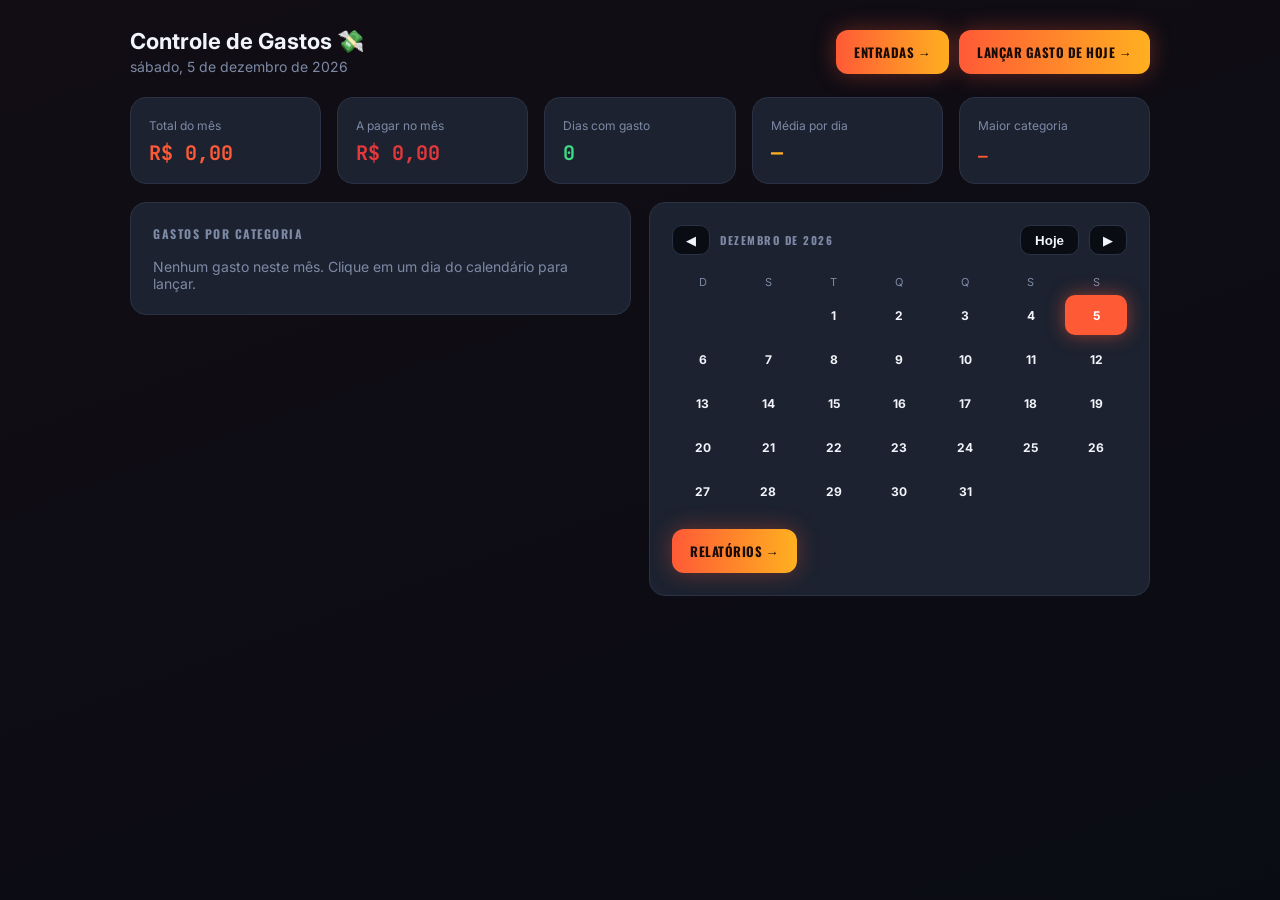
<file: beckend/src/main/resources/static/index.html>
<!DOCTYPE html>
<html lang="pt-BR">
<head>
<meta charset="utf-8">
<meta name="viewport" content="width=device-width,initial-scale=1">
<title>Controle de Gastos</title>
<link href="https://fonts.googleapis.com/css2?family=Inter:wght@400;600;700&family=JetBrains+Mono:wght@500;700&family=Oswald:wght@500;700&display=swap" rel="stylesheet">
<link rel="stylesheet" href="style.css">
</head>
<body>
<main class="wrap">
  <header>
    <div><h1>Controle de Gastos 💸</h1><p id="hoje"></p></div>
    <div class="actions">
      <a class="cta" href="entradas.html">ENTRADAS →</a>
      <button class="cta" id="btnHoje">LANÇAR GASTO DE HOJE →</button>
    </div>
  </header>

  <section class="stats five">
    <div class="stat"><span>Total do mês</span><b id="sTotal" class="fire">R$ 0,00</b></div>
    <div class="stat"><span>A pagar no mês</span><b id="sPend" class="red">R$ 0,00</b></div>
    <div class="stat"><span>Dias com gasto</span><b id="sDias" class="done">0</b></div>
    <div class="stat"><span>Média por dia</span><b id="sMedia" class="gold">—</b></div>
    <div class="stat"><span>Maior categoria</span><b id="sTop" class="fire small">—</b></div>
  </section>

  <section class="grid">
    <div class="card">
      <h2>Gastos por categoria</h2>
      <div id="cats"></div>
    </div>
    <div class="card">
      <div class="calhead">
        <button class="nav" id="prev">◀</button>
        <span id="mes"></span>
        <button class="nav txt" id="btnMes">Hoje</button>
        <button class="nav" id="next">▶</button>
      </div>
      <div class="dow"><i>D</i><i>S</i><i>T</i><i>Q</i><i>Q</i><i>S</i><i>S</i></div>
      <div class="days" id="cal"></div>
      <a class="cta rel-btn" href="relatorios.html">RELATÓRIOS →</a>
    </div>
  </section>
</main>

<div class="modal" id="modal" hidden>
  <div class="box">
    <div class="mhead"><h3 id="mTitulo"></h3><button class="nav" id="fechar">✕</button></div>
    <form id="form" autocomplete="off">
      <label>Categoria
        <input id="fCat" list="catList" placeholder="Ex.: Alimentação" required>
        <datalist id="catList"></datalist>
      </label>
      <div class="two">
        <label><span id="lblVal">Valor (R$)</span>
          <input id="fVal" inputmode="decimal" placeholder="0,00" required>
        </label>
        <label>Parcelas
          <input id="fParc" type="number" min="1" max="60" value="1">
        </label>
      </div>
      <p id="fPrev" class="prev"></p>
      <label class="pendrow"><input type="checkbox" id="fPend"> Dívida a pagar (marco quando pagar)</label>
      <button class="cta" type="submit">ADICIONAR</button>
    </form>
    <div id="lista"></div>
  </div>
</div>
<script src="gastos.js"></script>
</body>
</html>
</file>
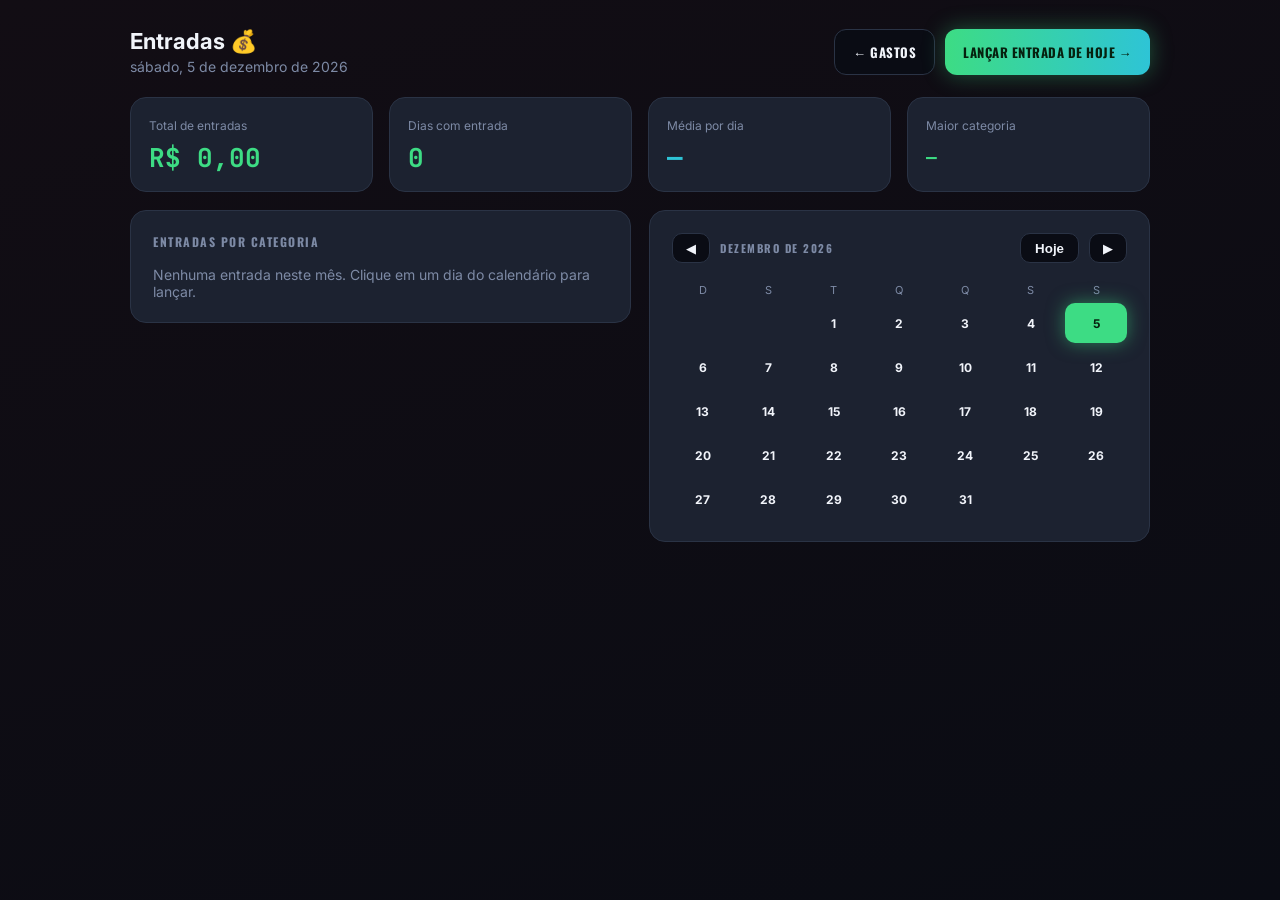
<file: beckend/src/main/resources/static/entradas.html>
<!DOCTYPE html>
<html lang="pt-BR">
<head>
<meta charset="utf-8">
<meta name="viewport" content="width=device-width,initial-scale=1">
<title>Entradas</title>
<link href="https://fonts.googleapis.com/css2?family=Inter:wght@400;600;700&family=JetBrains+Mono:wght@500;700&family=Oswald:wght@500;700&display=swap" rel="stylesheet">
<link rel="stylesheet" href="style.css">
</head>
<body class="entradas">
<main class="wrap">
  <header>
    <div><h1>Entradas 💰</h1><p id="hoje"></p></div>
    <div class="actions">
      <a class="cta ghost" href="index.html">← GASTOS</a>
      <button class="cta" id="btnHoje">LANÇAR ENTRADA DE HOJE →</button>
    </div>
  </header>

  <section class="stats">
    <div class="stat"><span>Total de entradas</span><b id="sTotal" class="fire">R$ 0,00</b></div>
    <div class="stat"><span>Dias com entrada</span><b id="sDias" class="done">0</b></div>
    <div class="stat"><span>Média por dia</span><b id="sMedia" class="gold">—</b></div>
    <div class="stat"><span>Maior categoria</span><b id="sTop" class="fire small">—</b></div>
  </section>

  <section class="grid">
    <div class="card">
      <h2>Entradas por categoria</h2>
      <div id="cats"></div>
    </div>
    <div class="card">
      <div class="calhead">
        <button class="nav" id="prev">◀</button>
        <span id="mes"></span>
        <button class="nav txt" id="btnMes">Hoje</button>
        <button class="nav" id="next">▶</button>
      </div>
      <div class="dow"><i>D</i><i>S</i><i>T</i><i>Q</i><i>Q</i><i>S</i><i>S</i></div>
      <div class="days" id="cal"></div>
    </div>
  </section>
</main>

<div class="modal" id="modal" hidden>
  <div class="box">
    <div class="mhead"><h3 id="mTitulo"></h3><button class="nav" id="fechar">✕</button></div>
    <form id="form" autocomplete="off">
      <label>Categoria
        <input id="fCat" list="catList" placeholder="Ex.: Salário" required>
        <datalist id="catList"></datalist>
      </label>
      <label>Valor (R$)
        <input id="fVal" inputmode="decimal" placeholder="0,00" required>
      </label>
      <button class="cta" type="submit">ADICIONAR</button>
    </form>
    <div id="lista"></div>
  </div>
</div>
<script src="entradas.js"></script>
</body>
</html>
</file>
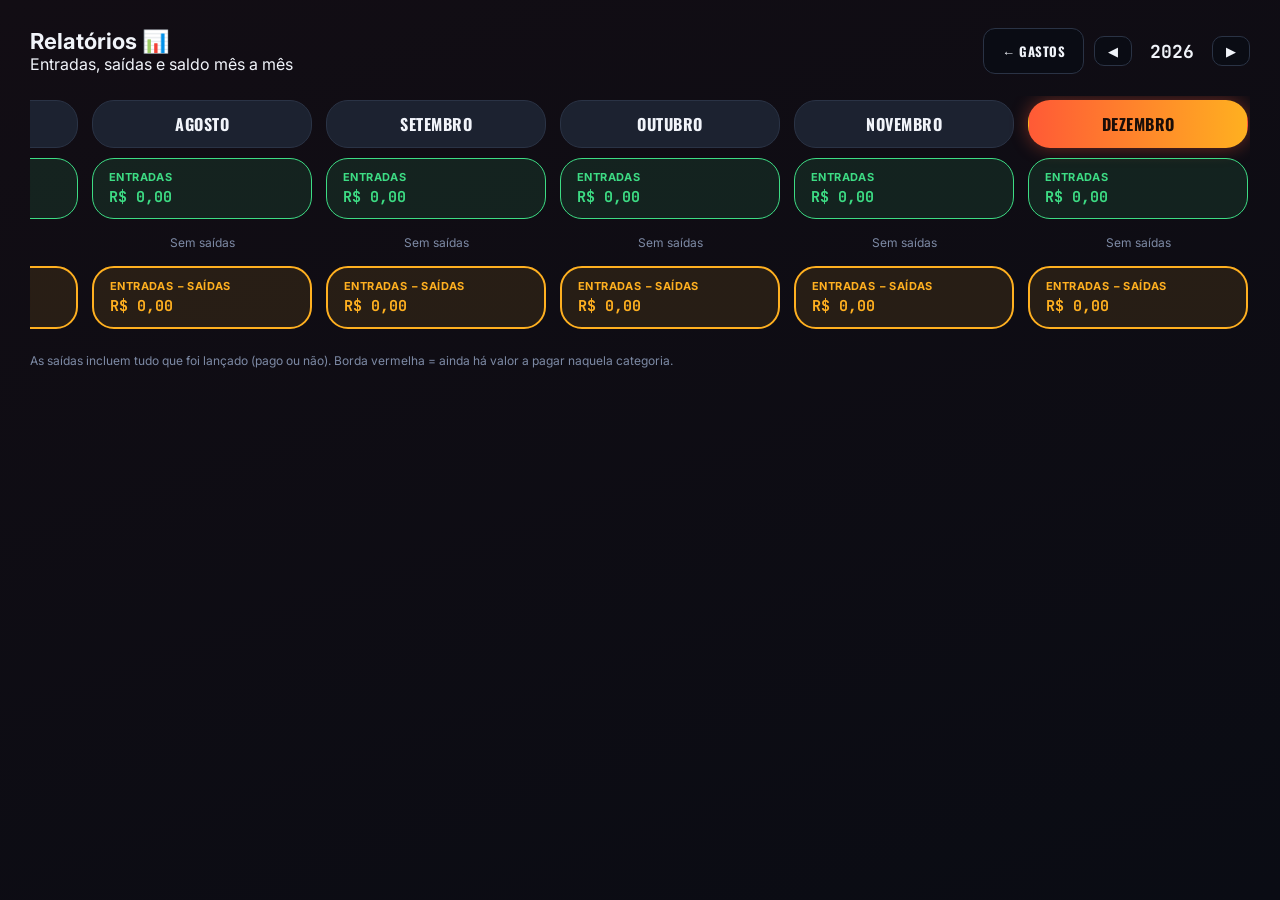
<file: beckend/src/main/resources/static/relatorios.html>
<!DOCTYPE html>
<html lang="pt-BR">
<head>
<meta charset="utf-8">
<meta name="viewport" content="width=device-width,initial-scale=1">
<title>Relatórios</title>
<link href="https://fonts.googleapis.com/css2?family=Inter:wght@400;600;700&family=JetBrains+Mono:wght@500;700&family=Oswald:wght@500;700&display=swap" rel="stylesheet">
<link rel="stylesheet" href="style.css">
</head>
<body>
<main class="wrap wide">
  <header>
    <div><h1>Relatórios 📊</h1><p>Entradas, saídas e saldo mês a mês</p></div>
    <div class="actions">
      <a class="cta ghost" href="index.html">← GASTOS</a>
      <div class="yearnav">
        <button class="nav" id="aPrev">◀</button>
        <b id="ano"></b>
        <button class="nav" id="aNext">▶</button>
      </div>
    </div>
  </header>

  <div class="rel-scroll" id="rel"></div>
  <p class="nota">As saídas incluem tudo que foi lançado (pago ou não). Borda vermelha = ainda há valor a pagar naquela categoria.</p>
</main>
<script src="relatorios.js"></script>
</body>
</html>
</file>
<file: beckend/src/main/resources/static/style.css>
:root{--void:#0a0c14;--panel:#1c2230;--line:#2a3345;--txt:#f1f4fa;--mute:#7d8aa5;--fire:#ff5a36;--gold:#ffb020;--done:#3ddc84;--red:#e5383b}
*{box-sizing:border-box;margin:0}
body{background:linear-gradient(160deg,#120d14,var(--void));min-height:100vh;color:var(--txt);font-family:Inter,sans-serif}
.wrap{max-width:1080px;margin:0 auto;padding:28px 30px}
header{display:flex;justify-content:space-between;align-items:center;margin-bottom:22px;gap:12px;flex-wrap:wrap}
h1{font-size:22px;font-weight:700}#hoje{color:var(--mute);font-size:14px;margin-top:4px}
.cta{font-family:Oswald,sans-serif;letter-spacing:.5px;font-size:13px;font-weight:700;color:#1a0d08;border:0;border-radius:12px;padding:12px 18px;cursor:pointer;background:linear-gradient(90deg,var(--fire),var(--gold));box-shadow:0 0 22px rgba(255,90,54,.35)}
.stats{display:grid;grid-template-columns:repeat(4,1fr);gap:16px;margin-bottom:18px}
.stat,.card{background:var(--panel);border:1px solid var(--line);border-radius:16px}
.stat{padding:16px 18px}.stat span{font-size:12px;color:var(--mute)}
.stat b{display:block;font:700 26px 'JetBrains Mono',monospace;margin-top:6px}.stat b.small{font-size:18px;padding-top:6px}
.fire{color:var(--fire)}.gold{color:var(--gold)}.done{color:var(--done)}
.grid{display:grid;grid-template-columns:1fr 1fr;gap:18px;align-items:start}
.card{padding:22px}
h2{font:700 12px Oswald,sans-serif;letter-spacing:1.5px;text-transform:uppercase;color:var(--mute);margin-bottom:16px}
.cat{margin-bottom:14px}
.cat .row{display:flex;justify-content:space-between;font-size:14px;font-weight:600;text-transform:uppercase;font-family:Oswald,sans-serif;letter-spacing:.3px}
.cat .row small{font:500 12px 'JetBrains Mono',monospace;color:var(--mute);text-transform:none}
.bar{height:6px;border-radius:9px;background:#141a26;margin-top:7px;overflow:hidden}
.bar i{display:block;height:100%;border-radius:9px;transition:width .5s}
.empty{color:var(--mute);font-size:14px}
.calhead{display:flex;align-items:center;gap:10px;margin-bottom:14px}
#mes{font:700 11px Oswald,sans-serif;letter-spacing:1.5px;text-transform:uppercase;color:var(--mute);flex:1}
.nav{background:var(--void);border:1px solid var(--line);color:var(--txt);border-radius:10px;width:38px;height:30px;cursor:pointer}
.nav.txt{width:auto;padding:0 14px;font-weight:700}
.dow,.days{display:grid;grid-template-columns:repeat(7,1fr);gap:4px;text-align:center}
.dow i{font:normal 11px Inter;color:var(--mute);padding:6px 0}
.days button{height:40px;background:none;border:1px solid transparent;border-radius:10px;color:var(--txt);font:700 12px Inter;cursor:pointer}
.days button:hover{border-color:var(--line)}
.days button.has{background:#252d3d;border-color:var(--line)}
.days button.today{background:var(--fire);box-shadow:0 0 18px rgba(255,90,54,.5);color:#fff}
.modal{position:fixed;inset:0;background:rgba(5,6,10,.7);display:flex;align-items:center;justify-content:center;padding:16px}
.modal[hidden]{display:none}
.box{background:var(--panel);border:1px solid var(--line);border-radius:18px;padding:22px;width:100%;max-width:400px;max-height:90vh;overflow:auto}
.mhead{display:flex;justify-content:space-between;align-items:center;margin-bottom:16px}
h3{font:700 18px Oswald,sans-serif;text-transform:capitalize}
form{display:grid;gap:12px}
label{display:grid;gap:6px;font-size:12px;color:var(--mute)}
input{background:var(--void);border:1px solid var(--line);border-radius:10px;padding:11px 12px;color:var(--txt);font:600 14px Inter;outline:0}
input:focus{border-color:var(--fire)}
#lista{margin-top:18px;display:grid;gap:8px}
.item{display:flex;align-items:center;gap:10px;background:var(--void);border:1px solid var(--line);border-radius:10px;padding:9px 12px;font-size:14px}
.item .dot{width:9px;height:9px;border-radius:50%}
.item span{flex:1}.item b{font:700 13px 'JetBrains Mono',monospace}
.item button{background:none;border:0;color:var(--mute);cursor:pointer;font-size:14px}
.item button:hover{color:var(--fire)}
@media(max-width:760px){.stats{grid-template-columns:1fr 1fr}.grid{grid-template-columns:1fr}}

/* botões do cabeçalho */
.actions{display:flex;gap:10px;flex-wrap:wrap}
a.cta{text-decoration:none;display:inline-block}
.cta.ghost{background:var(--void);color:var(--txt);border:1px solid var(--line);box-shadow:none}

/* tela de entradas: acento verde */
body.entradas{--fire:#3ddc84;--gold:#2ec4d6}
body.entradas .cta{color:#06210f;box-shadow:0 0 22px rgba(61,220,132,.35)}
body.entradas .cta.ghost{background:var(--void);color:var(--txt);box-shadow:none}
body.entradas .days button.today{color:#06210f;box-shadow:0 0 18px rgba(61,220,132,.5)}

/* dívidas a pagar */
.red{color:var(--red)}
.stats.five{grid-template-columns:repeat(5,1fr)}
.stats.five .stat b{font-size:20px}
.stats.five .stat b.small{font-size:16px}
input[type=checkbox]{accent-color:var(--fire);width:18px;height:18px;padding:0;flex:none;cursor:pointer}
.pendrow{display:flex;align-items:center;gap:8px;font-size:13px;color:var(--txt)}
.days button{position:relative}
.days button.pend{background:rgba(229,56,59,.22);border-color:var(--red);color:#ffb3b5}
.days button.today.pend{background:var(--fire);color:#fff;border-color:transparent}
.days button.today.pend::after{content:'';position:absolute;bottom:4px;left:50%;transform:translateX(-50%);width:6px;height:6px;border-radius:50%;background:#fff}
.item.pend{border-color:var(--red)}
.item em{font-style:normal;font-size:11px;color:var(--red);margin-left:6px}
@media(max-width:760px){.stats.five{grid-template-columns:1fr 1fr}}

/* lista lateral com borda + parcelas */
.cat{border:1px solid transparent;border-radius:12px;padding:10px 12px;margin-bottom:8px}
.cat.pend{border-color:var(--red)}
.apagar{font:600 11px 'JetBrains Mono',monospace;color:var(--red);margin-top:5px}
.box input:not([type=checkbox]){width:100%}
.two{display:grid;grid-template-columns:1fr 110px;gap:12px}
.prev{font:600 12px 'JetBrains Mono',monospace;color:var(--gold)}
.prev:empty{display:none}
.item em.parc{color:var(--mute);font:600 11px 'JetBrains Mono',monospace}

/* botão excluir */
.item button.del{border:1px solid var(--line);border-radius:8px;padding:4px 7px;font-size:13px;color:var(--txt)}
.item button.del:hover{border-color:var(--red);background:rgba(229,56,59,.15)}

/* botão relatórios + página de relatórios */
.rel-btn{display:block;text-align:center;margin-top:18px}
.wrap.wide{max-width:1400px}
.yearnav{display:flex;align-items:center;gap:12px}
.yearnav b{font:700 18px 'JetBrains Mono',monospace;min-width:56px;text-align:center}
.rel-scroll{display:flex;gap:14px;overflow-x:auto;padding:4px 2px 14px;align-items:flex-start}
.mcol{flex:0 0 220px;display:flex;flex-direction:column;gap:10px}
.pill{border:1px solid var(--line);background:var(--panel);border-radius:22px;padding:11px 16px}
.pill span{display:block;font:600 11px Inter,sans-serif;color:var(--mute);text-transform:uppercase;letter-spacing:.4px}
.pill b{display:block;font:700 15px 'JetBrains Mono',monospace;margin-top:3px}
.pill.mes{text-align:center;font:700 16px Oswald,sans-serif;letter-spacing:.5px;text-transform:uppercase}
.mcol.atual .pill.mes{background:linear-gradient(90deg,var(--fire),var(--gold));color:#1a0d08;border-color:transparent;box-shadow:0 0 18px rgba(255,90,54,.4)}
.pill.ent{border-color:var(--done)}.pill.ent b{color:var(--done)}
.pill.sai.pend{border-color:var(--red)}
.pill.saldo{border-width:2px}
.pill.saldo.pos{border-color:var(--done)}.pill.saldo.pos b{color:var(--done)}
.pill.saldo.neg{border-color:var(--red)}.pill.saldo.neg b{color:var(--red)}
.vazio{color:var(--mute);font-size:12px;text-align:center;padding:6px}
.nota{color:var(--mute);font-size:12px;margin-top:10px}

/* relatórios: Entradas (começa a coluna) e Entradas − Saídas (termina) com cores próprias */
.pill.ent{background:rgba(61,220,132,.10);border-color:var(--done)}
.pill.ent span{color:var(--done);font-weight:700}
.pill.saldo,.pill.saldo.pos,.pill.saldo.neg{background:rgba(255,176,32,.10);border-color:var(--gold)}
.pill.saldo span{color:var(--gold);font-weight:700}
.pill.saldo.pos b{color:var(--gold)}
.pill.saldo.neg b{color:var(--red)}
</file>
